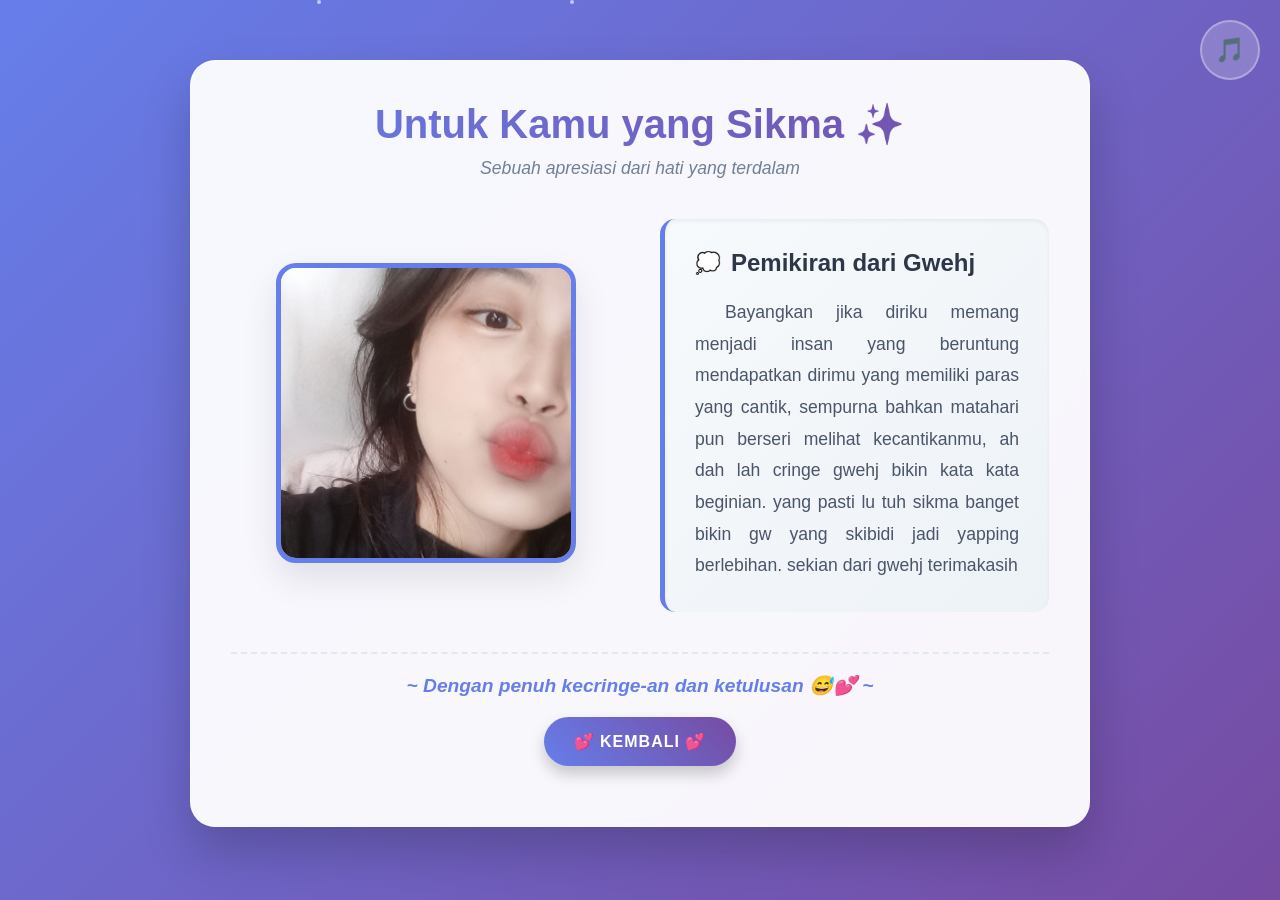
<file: deskripsi.html>
<!DOCTYPE html>
<html lang="id">
<head>
    <meta charset="UTF-8">
    <meta name="viewport" content="width=device-width, initial-scale=1">
    <link rel="icon" type="image/x-icon" href="favicon.ico">
    <title>Untuk Kamu yang Sikma</title>
    <style>
        * {
            margin: 0;
            padding: 0;
            box-sizing: border-box;
        }

        body {
            font-family: "Segoe UI", Tahoma, Geneva, Verdana, sans-serif;
            background: linear-gradient(135deg, #667eea 0%, #764ba2 100%);
            min-height: 100vh;
            padding: 20px;
            position: relative;
            overflow-y: auto;
        }

        #particles {
            position: fixed;
            top: 0;
            left: 0;
            width: 100%;
            height: 100vh;
            pointer-events: none;
            z-index: -1;
        }

        .particle {
            position: absolute;
            width: 4px;
            height: 4px;
            background: rgba(255, 255, 255, 0.6);
            border-radius: 50%;
            animation: float-particle 6s infinite linear;
        }

        @keyframes float-particle {
            0% {
                transform: translateY(100vh) rotate(0deg);
                opacity: 0;
            }
            10% {
                opacity: 1;
            }
            90% {
                opacity: 1;
            }
            100% {
                transform: translateY(-100px) rotate(360deg);
                opacity: 0;
            }
        }

        .container {
            max-width: 900px;
            width: 100%;
            margin: 40px auto;
            background: rgba(255, 255, 255, 0.95);
            border-radius: 25px;
            padding: 40px;
            box-shadow: 0 25px 50px rgba(0, 0, 0, 0.2);
            backdrop-filter: blur(10px);
            border: 1px solid rgba(255, 255, 255, 0.3);
            animation: slideIn 1s ease-out;
        }

        @keyframes slideIn {
            from {
                opacity: 0;
                transform: translateY(50px);
            }
            to {
                opacity: 1;
                transform: translateY(0);
            }
        }

        .header {
            text-align: center;
            margin-bottom: 40px;
        }

        .header h1 {
            color: #2d3748;
            font-size: 2.5rem;
            margin-bottom: 10px;
            background: linear-gradient(45deg, #667eea, #764ba2);
            -webkit-background-clip: text;
            -webkit-text-fill-color: transparent;
            background-clip: text;
            font-weight: bold;
        }

        .header p {
            color: #718096;
            font-size: 1.1rem;
            font-style: italic;
        }

        .content {
            display: grid;
            grid-template-columns: 1fr 1fr;
            gap: 40px;
            align-items: center;
        }

        .photo-container {
            position: relative;
            text-align: center;
        }

        .static-photo { /* Nama class diubah dari draggable-photo */
            width: 300px;
            height: 300px;
            border-radius: 20px;
            object-fit: cover;
            transition: all 0.3s ease;
            box-shadow: 0 15px 35px rgba(0, 0, 0, 0.1);
            border: 5px solid #667eea;
            user-select: none;
            position: relative;
        }

        .static-photo:hover { /* Efek hover tetap ada */
            transform: scale(1.05) rotate(2deg);
            box-shadow: 0 20px 40px rgba(102, 126, 234, 0.3);
        }

        .description {
            background: linear-gradient(135deg, #f7fafc 0%, #edf2f7 100%);
            padding: 30px;
            border-radius: 15px;
            box-shadow: inset 0 2px 4px rgba(0, 0, 0, 0.06);
            border-left: 5px solid #667eea;
        }

        .description h2 {
            color: #2d3748;
            font-size: 1.5rem;
            margin-bottom: 20px;
            display: flex;
            align-items: center;
            gap: 10px;
        }

        .description p {
            color: #4a5568;
            font-size: 1.1rem;
            line-height: 1.8;
            text-align: justify;
            text-indent: 30px;
        }

        .emoji-decoration {
            font-size: 1.3rem;
            animation: bounce 2s infinite;
        }

        @keyframes bounce {
            0%, 20%, 50%, 80%, 100% {
                transform: translateY(0);
            }
            40% {
                transform: translateY(-10px);
            }
            60% {
                transform: translateY(-5px);
            }
        }

        .footer {
            text-align: center;
            margin-top: 40px;
            padding-top: 20px;
            border-top: 2px dashed #e2e8f0;
        }

        .footer p {
            color: #667eea;
            font-size: 1.2rem;
            font-weight: bold;
            font-style: italic;
        }

        @media (max-width: 768px) {
            .container {
                padding: 20px;
                margin: 10px auto;
            }
            
            .header h1 {
                font-size: 2rem;
            }
            
            .content {
                grid-template-columns: 1fr;
                gap: 30px;
            }
            
            .static-photo {
                width: 250px;
                height: 250px;
            }
            
            .description {
                padding: 20px;
            }
            
            .description p {
                font-size: 1rem;
                text-indent: 20px;
            }

            body {
                padding: 10px;
            }
        }

        .glow {
            animation: glow 2s ease-in-out infinite alternate;
        }

        @keyframes glow {
            from {
                box-shadow: 0 15px 35px rgba(0, 0, 0, 0.1);
            }
            to {
                box-shadow: 0 15px 35px rgba(102, 126, 234, 0.4);
            }
        }

        .music-control {
            position: fixed;
            top: 20px;
            right: 20px;
            z-index: 1000;
            background: rgba(255, 255, 255, 0.2);
            border: 2px solid rgba(255, 255, 255, 0.3);
            border-radius: 50%;
            width: 60px;
            height: 60px;
            display: flex;
            align-items: center;
            justify-content: center;
            cursor: pointer;
            transition: all 0.3s ease;
            backdrop-filter: blur(10px);
            color: white;
            font-size: 1.5rem;
        }

        .music-control:hover {
            background: rgba(255, 255, 255, 0.3);
            transform: scale(1.1);
        }

        .music-control.playing {
            animation: pulse 1.5s infinite;
        }

        @keyframes pulse {
            0% { box-shadow: 0 0 0 0 rgba(102, 126, 234, 0.7); }
            70% { box-shadow: 0 0 0 10px rgba(102, 126, 234, 0); }
            100% { box-shadow: 0 0 0 0 rgba(102, 126, 234, 0); }
        }

        @media (max-width: 600px) {
            .music-control {
                width: 50px;
                height: 50px;
                font-size: 1.2rem;
            }
        }

        .cta-link {
            display: block;
            width: fit-content;
            margin: 20px auto;
            padding: 15px 30px;
            background: linear-gradient(45deg, #667eea, #764ba2);
            color: #fff;
            text-decoration: none;
            font-family: sans-serif;
            border-radius: 30px;
            text-align: center;
            transition: all 0.3s ease;
            font-weight: bold;
            text-transform: uppercase;
            letter-spacing: 1px;
            box-shadow: 0 8px 15px rgba(0, 0, 0, 0.2);
        }

        .cta-link:hover {
            transform: translateY(-2px);
            box-shadow: 0 12px 20px rgba(0, 0, 0, 0.3);
        }
    </style>
</head>
<body>
    <div id="particles"></div>

    <div class="music-control" id="musicControl" onclick="toggleMusic()">
        <span id="musicIcon">🎵</span>
    </div>

    <audio id="backgroundMusic" loop preload="auto">
        <source src="w2e.mp3" type="audio/mpeg">
        Your browser does not support the audio element.
    </audio>

    <div class="container">
        <div class="header">
            <h1>Untuk Kamu yang Sikma ✨</h1>
            <p>Sebuah apresiasi dari hati yang terdalam</p>
        </div>

        <div class="content">
            <div class="photo-container">
                <img 
                    src="4.jpg" 
                    alt="Beautiful Soul" 
                    class="static-photo glow" 
                >
                </div>

            <div class="description">
                <h2>
                    <span class="emoji-decoration">💭</span>
                    Pemikiran dari Gwehj
                </h2>
                <p>
                    Bayangkan jika diriku memang menjadi insan yang beruntung mendapatkan dirimu yang memiliki paras yang cantik, sempurna bahkan matahari pun berseri melihat kecantikanmu, ah dah lah cringe gwehj bikin kata kata beginian. yang pasti lu tuh sikma banget bikin gw yang skibidi jadi yapping berlebihan. sekian dari gwehj terimakasih
                </p>
            </div>
        </div>

        <div class="footer">
            <p>~ Dengan penuh kecringe-an dan ketulusan 😅💕 ~</p>
        </div>
        <a href="index.html" class="cta-link" id="descriptionLink">
            💕 KEMBALI 💕
        </a>
    </div>

    <script>
        // Create floating particles
        function createParticle() {
            const particle = document.createElement('div');
            particle.classList.add('particle');
            particle.style.left = Math.random() * 100 + '%';
            particle.style.animationDelay = Math.random() * 3 + 's';
            particle.style.animationDuration = (Math.random() * 3 + 3) + 's';
            document.getElementById('particles').appendChild(particle);

            setTimeout(() => {
                particle.remove();
            }, 6000);
        }
        setInterval(createParticle, 500);

        // Music control
        const backgroundMusic = document.getElementById('backgroundMusic');
        const musicControl = document.getElementById('musicControl');
        const musicIcon = document.getElementById('musicIcon');
        let isMusicPlaying = false;

        backgroundMusic.addEventListener('loadeddata', () => {
            console.log('Audio file loaded successfully');
        });
        backgroundMusic.addEventListener('error', (e) => {
            console.error('Error loading audio file:', e);
        });

        backgroundMusic.volume = 1.0;

        function toggleMusic() {
            if (!isMusicPlaying) {
                backgroundMusic.play().then(() => {
                    musicControl.classList.add('playing');
                    musicIcon.textContent = '🔊';
                    isMusicPlaying = true;
                    console.log('Music started playing');
                }).catch(e => {
                    console.error('Error playing music:', e);
                });
            } else {
                backgroundMusic.pause();
                musicControl.classList.remove('playing');
                musicIcon.textContent = '🔇';
                isMusicPlaying = false;
                console.log('Music paused');
            }
        }

        // SEMUA KODE JAVASCRIPT UNTUK DRAG FOTO DIHAPUS DARI SINI

    </script>
</body>
</html>
</file>
